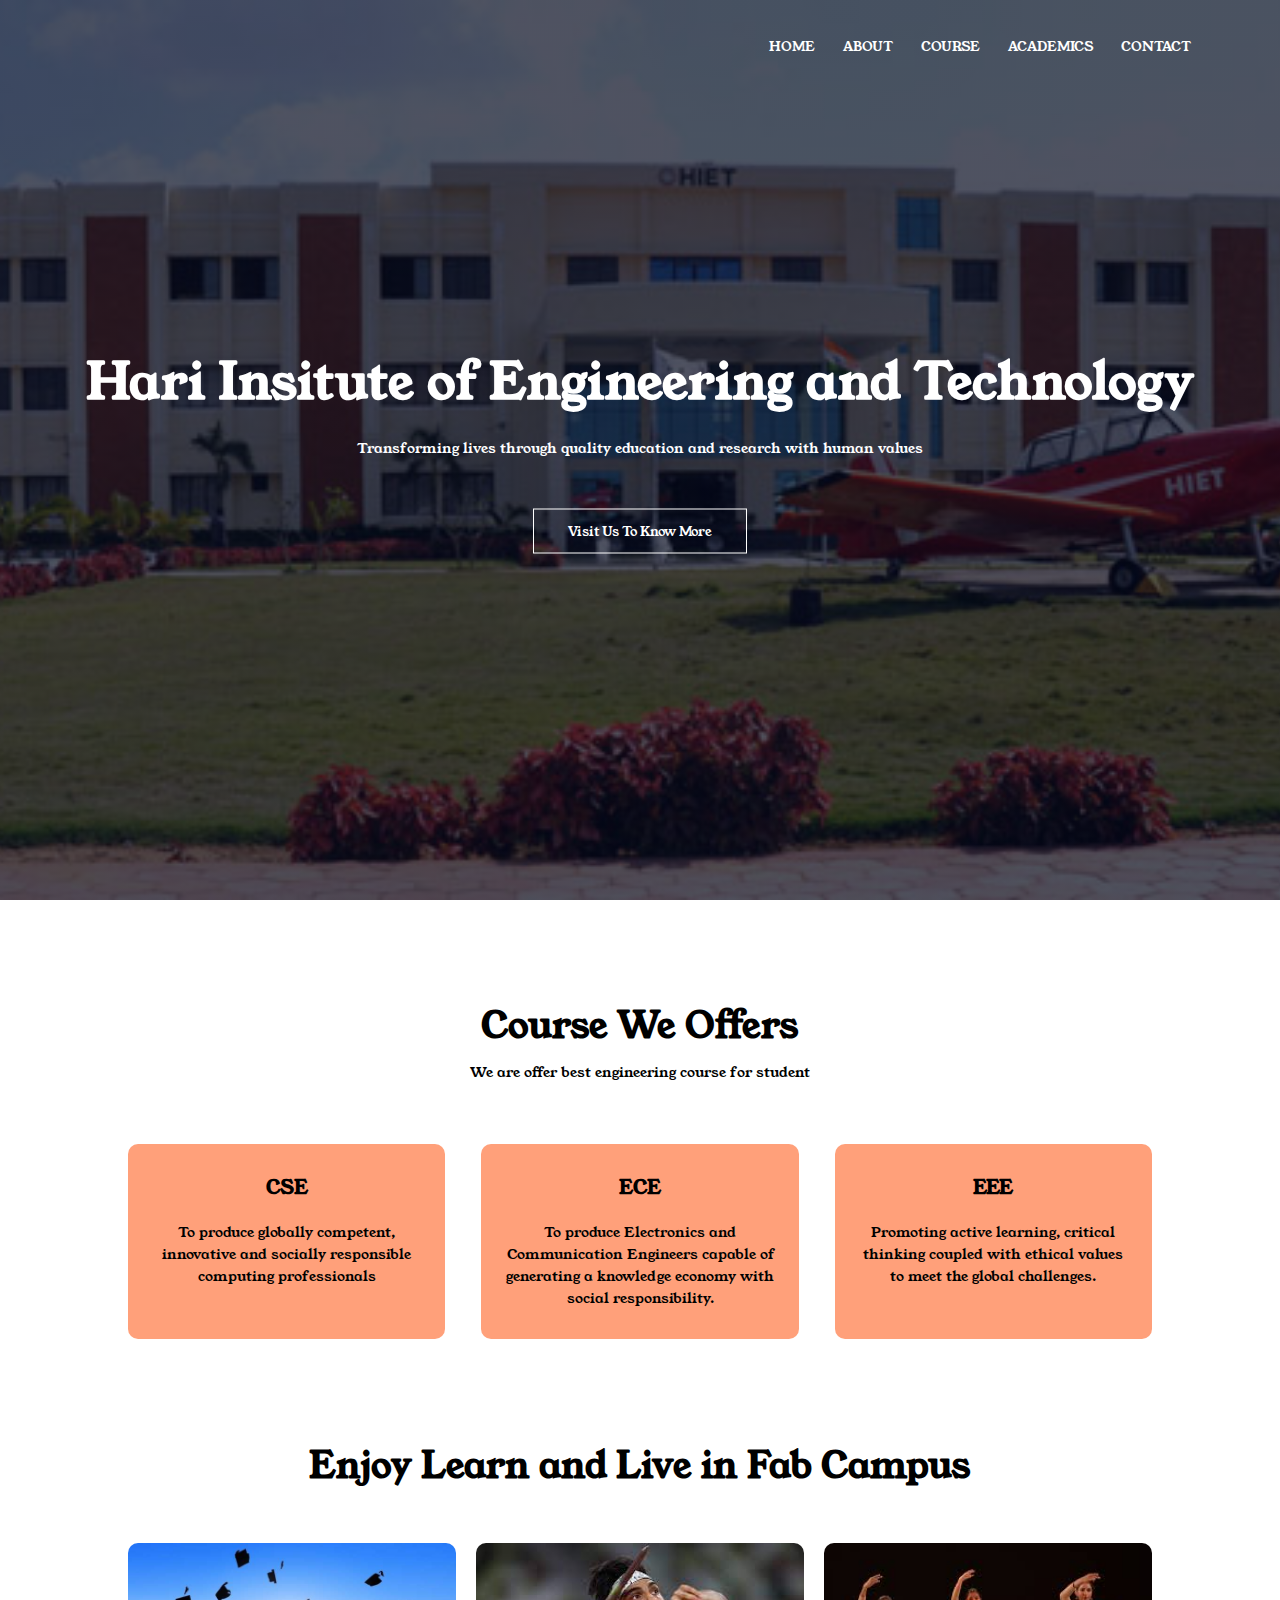
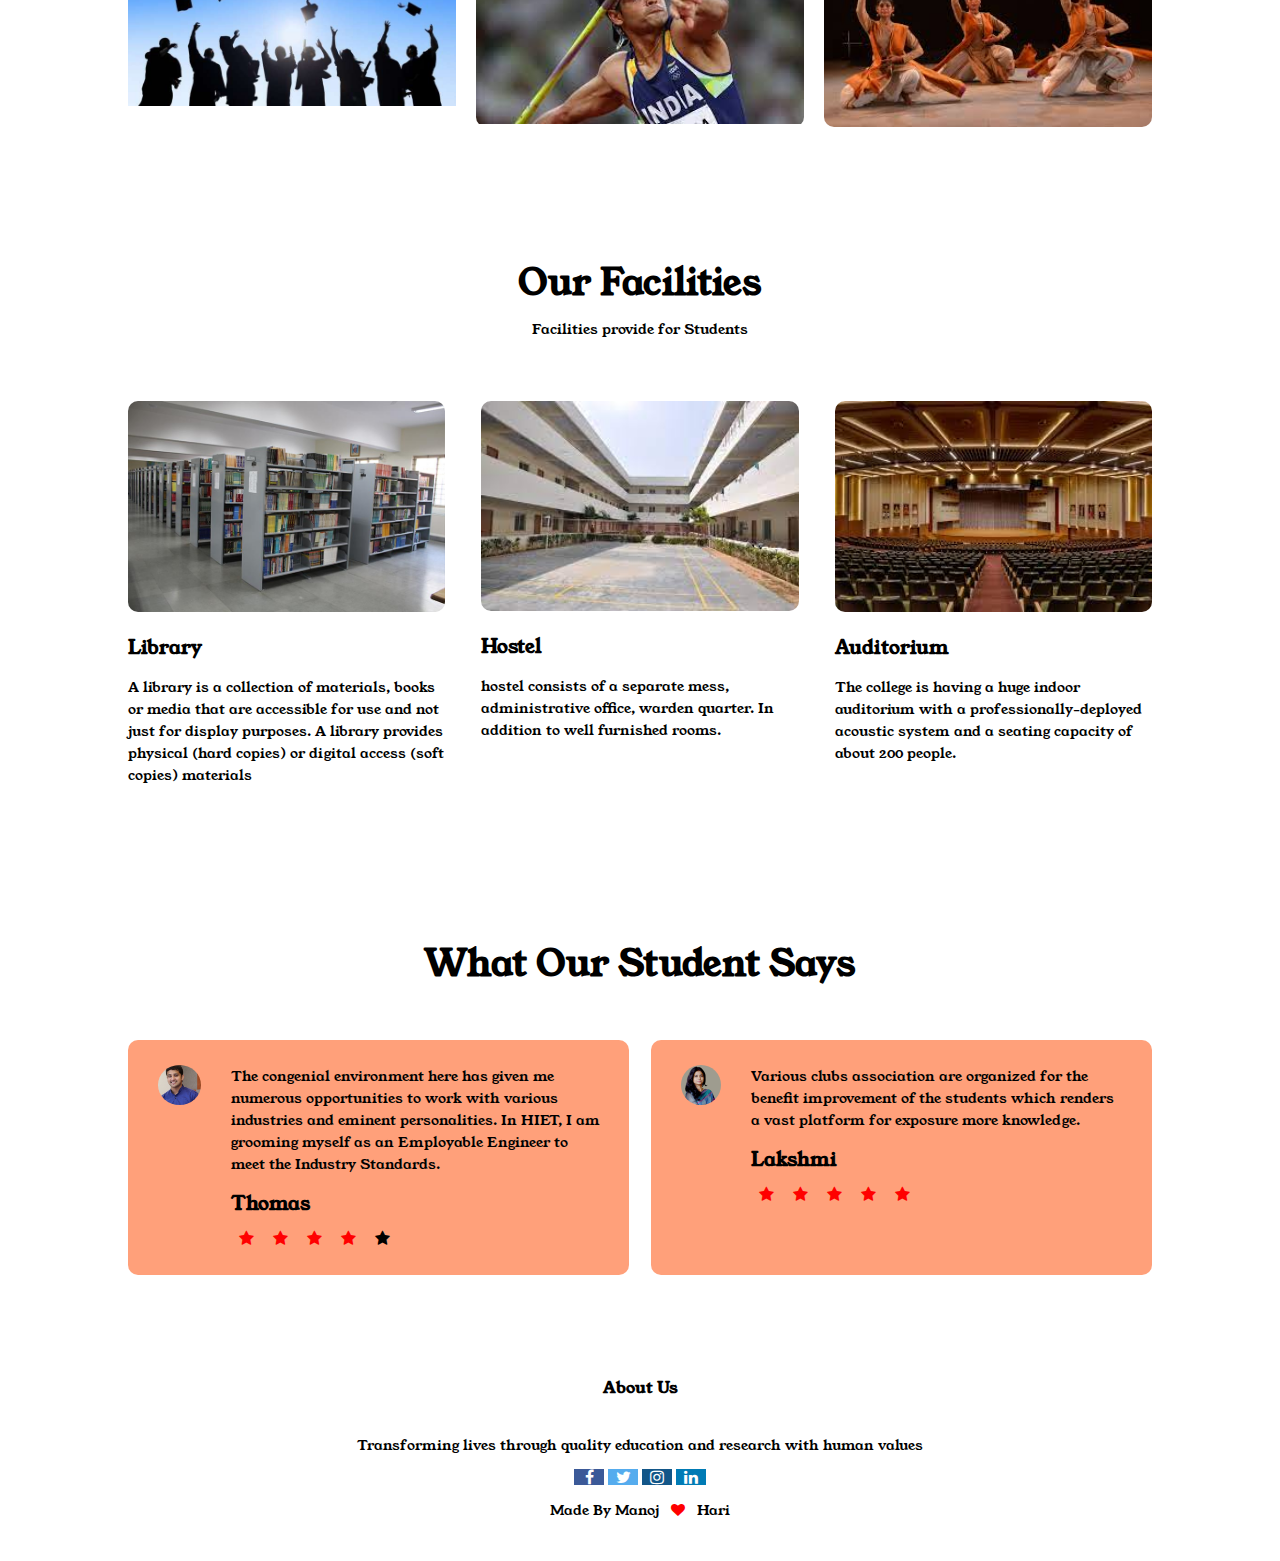
<file: index.html>
<!DOCTYPE html>
<html>
    <head>
        <meta name="viewport" content="with=device-width, initial-scale=1.0">
        <title>Innova Campus</title>
        <link rel="stylesheet" href="style.css">
        <link rel="preconnect" href="https://fonts.googleapis.com">
<link rel="preconnect" href="https://fonts.gstatic.com" crossorigin>
<link href="https://fonts.googleapis.com/css2?family=Montserrat:ital,wght@1,200&family=Young+Serif&display=swap" rel="stylesheet">
<link rel="stylesheet" href="https://cdnjs.cloudflare.com/ajax/libs/font-awesome/4.7.0/css/font-awesome.min.css">
    </head>
    <body>
        <section class="header">
            <nav>
                <a href="front.html"></a>
                <div class="nav-links" id="navLinks">
                    <i class="fa fa-times" onclick="hideMenu()"></i>
                    <ul>
                        <li><a href="front.html">HOME</a></li>
                        <li><a href="about.html">ABOUT</a></li>
                        <li><a href="course.html">COURSE</a></li>
                        <li><a href="blog.html">ACADEMICS</a></li>
                        <li><a href="contact.html">CONTACT</a></li>
                    </ul>
                </div>
                <i class="fa fa-bars" onclick="showMenu()"></i>
            </nav>
 <div class="text-box">
    <h1>Hari Insitute of Engineering and Technology</h1>
    <p>Transforming lives through quality education and research with human values</p>
    <a href="" class="hero-btn">Visit Us To Know More</a>
 </div>       
</section>

<section class="course">
    <h1>Course We Offers</h1>
    <p>We are offer best engineering course for student</p>
    <div class="row">
        <div class="course-col">
            <h3>CSE</h3>
            <p>To produce globally competent, innovative and socially responsible computing professionals</p>
        </div>
        <div class="course-col">
            <h3>ECE</h3>
            <p>To produce Electronics and Communication Engineers capable of generating a knowledge economy with social responsibility.</p>
        </div>
        <div class="course-col">
            <h3>EEE</h3>
            <p>Promoting active learning, critical thinking coupled with ethical values to meet the global challenges.</p>
        </div>
    </div>
</section>

<section class="campus">
    <h1>Enjoy Learn and Live in Fab Campus</h1>

    <div class="row">
        <div class="campus-col">
            <img src="images/education.jpg">
            <div class="layer">
                <h3>Education</h3>
            </div>
        </div>
        <div class="campus-col">
            <img src="images/athletic.jpg">
            <div class="layer">
                <h3>Sports</h3>
            </div>
        </div>
        <div class="campus-col">
            <img src="images/culture3.jpg">
            <div class="layer">
                <h3>Culture</h3>
            </div>
        </div>

    </div>
</section>

<section class="facilities">
    <h1>Our Facilities</h1>
    <p>Facilities provide for Students</p>
    <div class="row">
        <div class="facilities-col">
            <img src="images/library.jpg">
            <h3>Library</h3>
            <p>
                A library is a collection of materials, books or media that are accessible for use and not just for display purposes. A library provides physical (hard copies) or digital access (soft copies) materials</p>
        </div>
        <div class="facilities-col">
            <img src="images/hostel3.jpg">
            <h3>Hostel</h3>
            <p>hostel consists of a separate mess, administrative office, warden quarter. In addition to well furnished rooms.</p>
        </div>
        <div class="facilities-col">
            <img src="images/auditorium.jpg">
            <h3>Auditorium</h3>
            <p>The college is having a huge indoor auditorium with a professionally-deployed acoustic system and a seating capacity of about 200 people.</p>
        </div>
    </div>

</section>


<section class="testimonials">
    <h1>What Our Student Says</h1>
    <div class="row">
        <div class="testimonial-col">
            <img src="images/test1.jpg">
            <div>
                <p>The congenial environment here has given me numerous opportunities to work with various industries and eminent personalities. In HIET, I am grooming myself as an Employable Engineer to meet the Industry Standards.</p>
                <h3>Thomas</h3>
                <span class="fa fa-star checked"></span>
                <span class="fa fa-star checked"></span>
                <span class="fa fa-star checked"></span>
                <span class="fa fa-star checked"></span>
                <span class="fa fa-star"></span>
            </div>
        </div>
        <div class="testimonial-col">
            <img src="images/test2.jpg">
            <div>
                <p>Various clubs association are organized for the benefit improvement of the students which renders a vast platform for exposure more knowledge.</p>
                <h3>Lakshmi</h3>
                <span class="fa fa-star checked"></span>
                <span class="fa fa-star checked"></span>
                <span class="fa fa-star checked"></span>
                <span class="fa fa-star checked"></span>
                <span class="fa fa-star checked"></span>
            </div>
        </div>
    </div>
</section>

<section class="footer">
    <h4>About Us</h4>
    <p>Transforming lives through quality education and research with human values</p>
    <a href="#" class="fa fa-facebook"></a>
    <a href="#" class="fa fa-twitter"></a>
    <a href="#" class="fa fa-instagram"></a>
    <a href="#" class="fa fa-linkedin"></a>
    <p>Made By Manoj <a href="#" class="fa fa-heart"></a> Hari</p>
</section>

<script>
    var navLinks=document.getElementById("navLinks");
    function showMenu(){
        navLinks.style.right="0";
    }
    function hideMenu(){
        navLinks.style.right="-200px";
    }
</script>
    </body>
</html>
</file>
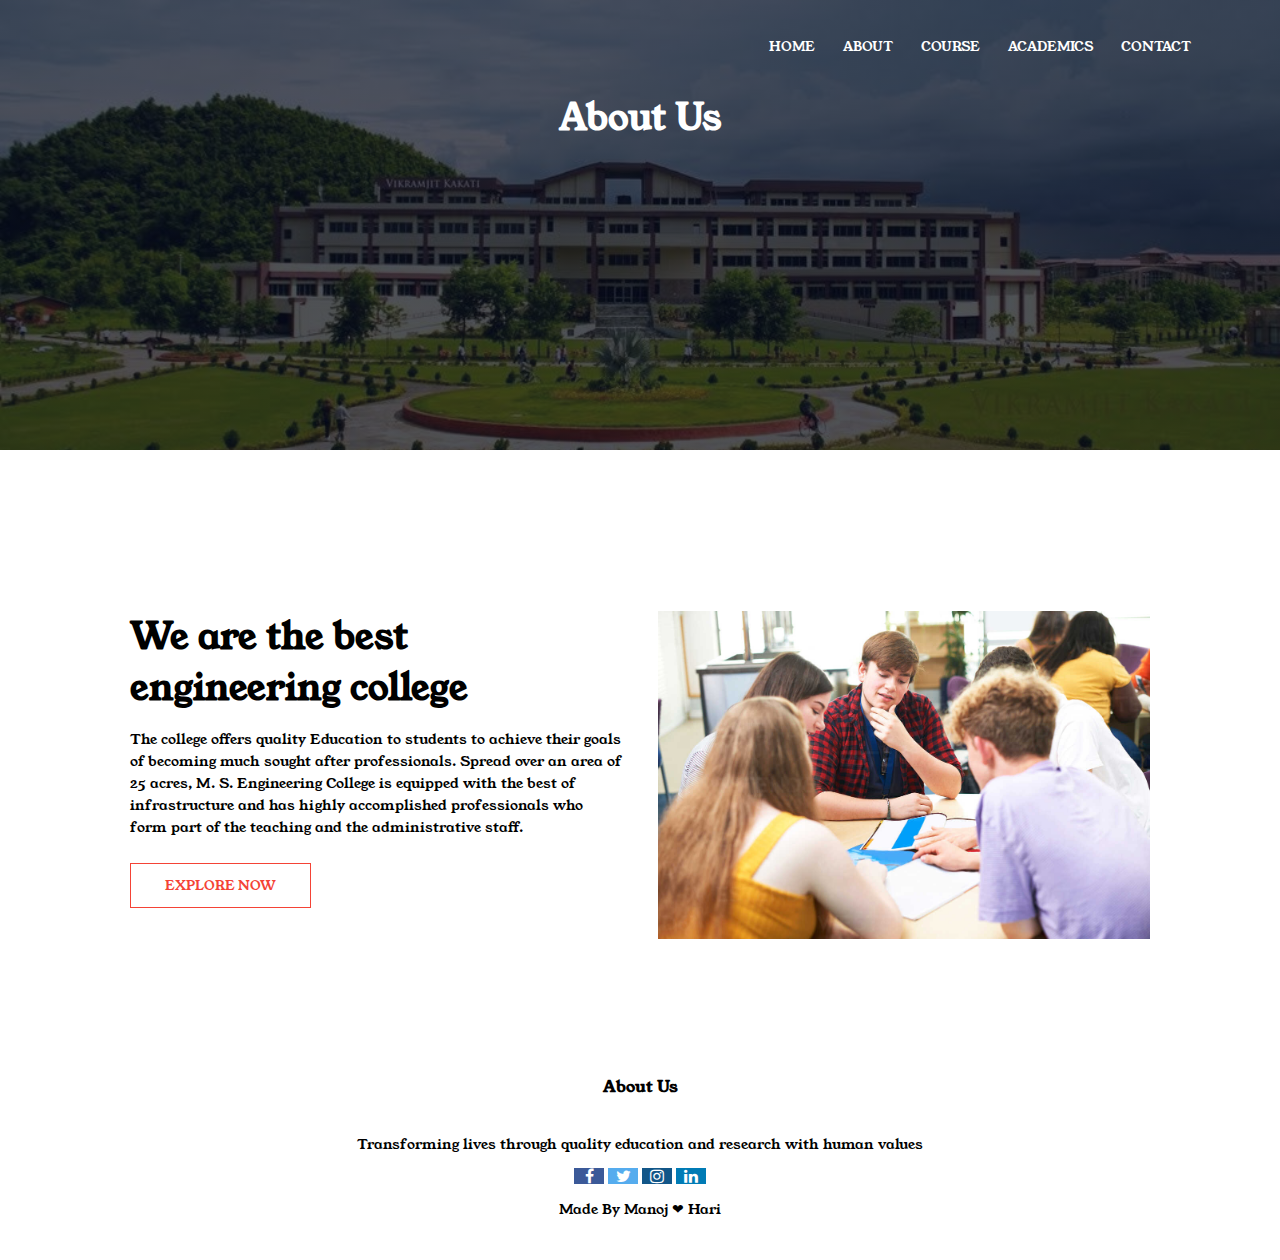
<file: about.html>
<!DOCTYPE html>
<html>
    <head>
        <meta name="viewport" content="with=device-width, initial-scale=1.0">
        <title>Innova Campus</title>
        <link rel="stylesheet" href="style.css">
        <link rel="preconnect" href="https://fonts.googleapis.com">
<link rel="preconnect" href="https://fonts.gstatic.com" crossorigin>
<link href="https://fonts.googleapis.com/css2?family=Montserrat:ital,wght@1,200&family=Young+Serif&display=swap" rel="stylesheet">
<link rel="stylesheet" href="https://cdnjs.cloudflare.com/ajax/libs/font-awesome/4.7.0/css/font-awesome.min.css">
</head>
<body>
        <section class="sub-header">
            <nav>
                <a href="front.html"></a>
                <div class="nav-links">
                    <ul>
                        <li><a href="front.html">HOME</a></li>
                        <li><a href="about.html">ABOUT</a></li>
                        <li><a href="course.html">COURSE</a></li>
                        <li><a href="blog.html">ACADEMICS</a></li>
                        <li><a href="contact.html">CONTACT</a></li>
                    </ul>
                </div>
            </nav>
            <h1>About Us</h1>      
</section>

<section class="about-us">
    <div class="row">
        <div class="about-col">
            <h1>We are the best engineering college</h1>
            <p> The college offers quality Education to students to achieve their goals of becoming much sought after professionals. Spread over an area of 25 acres, M. S. Engineering College is equipped with the best of infrastructure and has highly accomplished professionals who form part of the teaching and the administrative staff.</p>
            <a href="" class="hero-btn red-btn">EXPLORE NOW</a>
        </div>
        <div class="about-col">
            <img src="images/discuss.jpg">
        </div>
    </div>
</section>

<section class="footer">
    <h4>About Us</h4>
    <p>Transforming lives through quality education and research with human values</p>
    <a href="#" class="fa fa-facebook"></a>
    <a href="#" class="fa fa-twitter"></a>
    <a href="#" class="fa fa-instagram"></a>
    <a href="#" class="fa fa-linkedin"></a>
    <p>Made By Manoj &#x2764; Hari</p>
</section>
    </body>
</html>
</file>
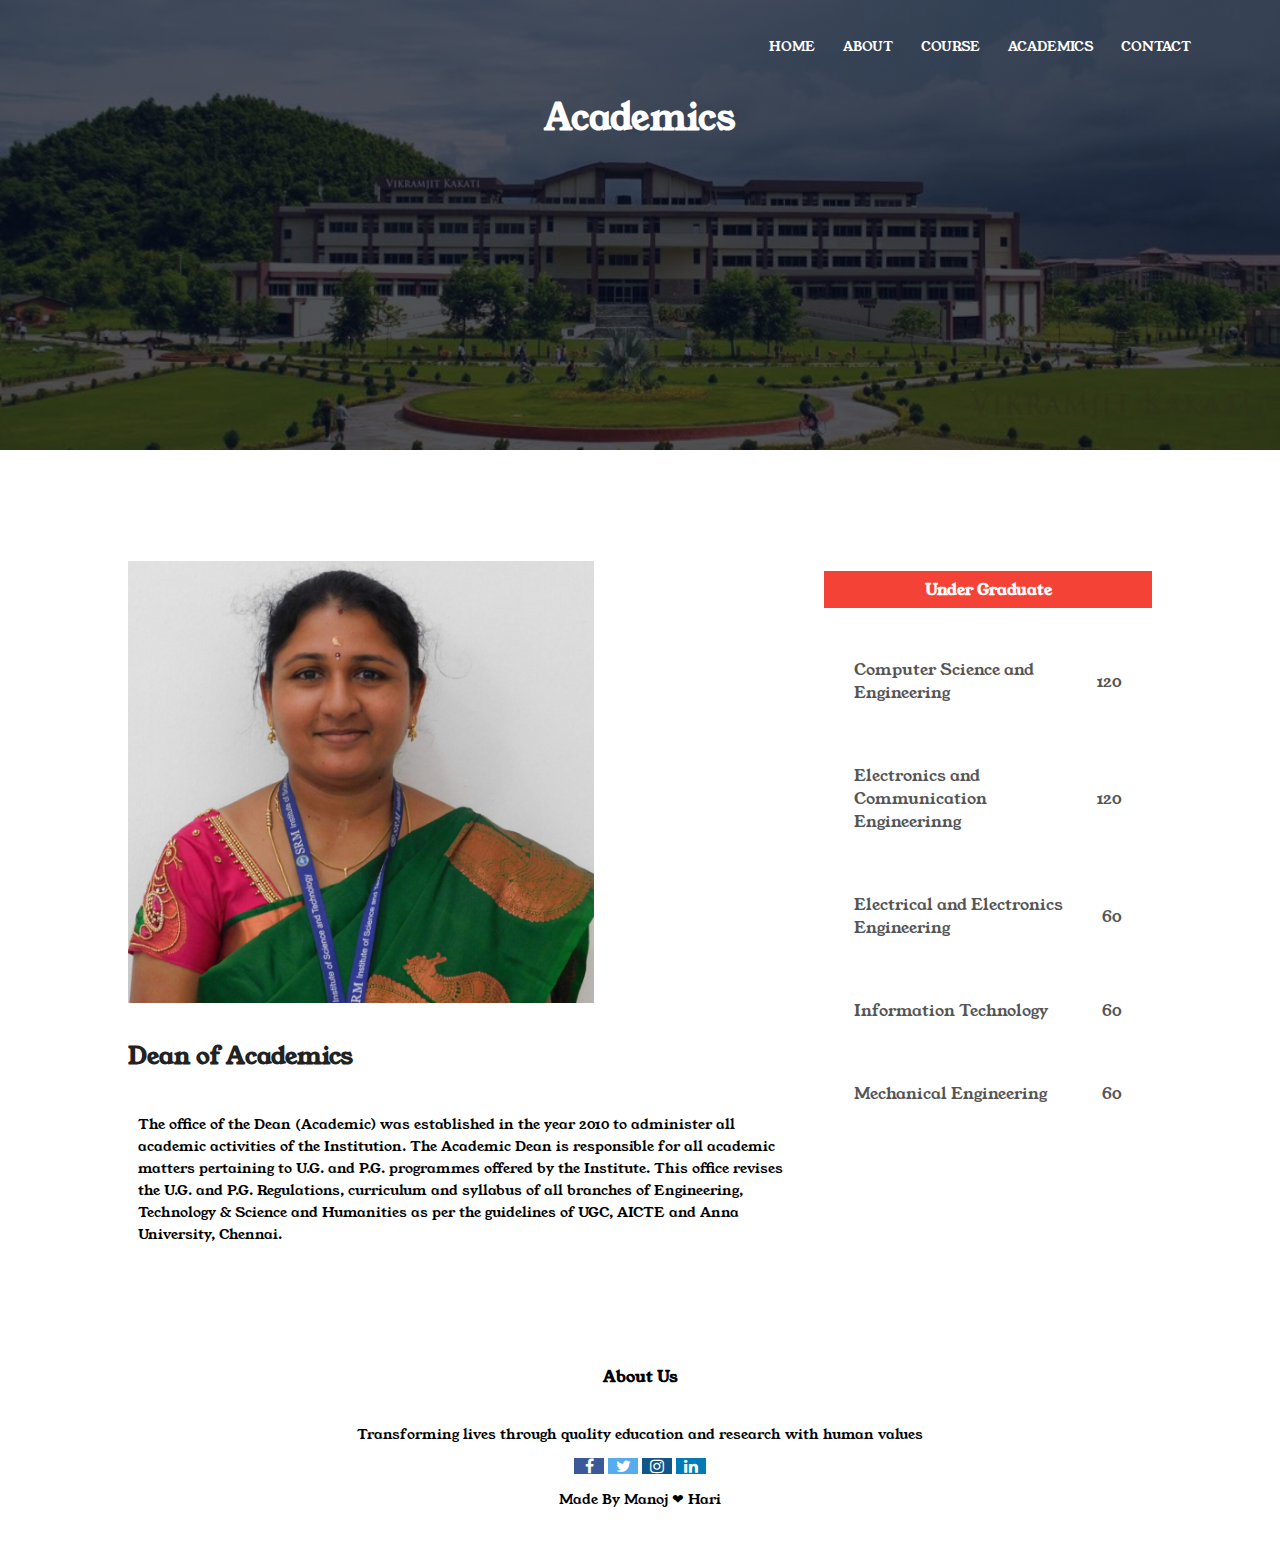
<file: blog.html>
<!DOCTYPE html>
<html>
    <head>
        <meta name="viewport" content="with=device-width, initial-scale=1.0">
        <title>Innova Campus</title>
        <link rel="stylesheet" href="style.css">
        <link rel="preconnect" href="https://fonts.googleapis.com">
<link rel="preconnect" href="https://fonts.gstatic.com" crossorigin>
<link href="https://fonts.googleapis.com/css2?family=Montserrat:ital,wght@1,200&family=Young+Serif&display=swap" rel="stylesheet">
<link rel="stylesheet" href="https://cdnjs.cloudflare.com/ajax/libs/font-awesome/4.7.0/css/font-awesome.min.css">
</head>
<body>
        <section class="sub-header">
            <nav>
                <a href="front.html"></a>
                <div class="nav-links">
                    <ul>
                        <li><a href="front.html">HOME</a></li>
                        <li><a href="about.html">ABOUT</a></li>
                        <li><a href="course.html">COURSE</a></li>
                        <li><a href="blog.html">ACADEMICS</a></li>
                        <li><a href="contact.html">CONTACT</a></li>
                    </ul>
                </div>
            </nav>
            <h1>Academics</h1>      
</section>

<section class="blog-content">
    <div class="row">
    <div class="blog-left">
        <img src="images/dean.jpg">
        <h2>Dean of Academics</h2>
        <p>The office of the Dean (Academic) was established in the year 2010 to administer all academic activities of the Institution. The Academic Dean is responsible for all academic matters pertaining to U.G. and P.G. programmes offered by the Institute. This office revises the U.G. and P.G. Regulations, curriculum and syllabus of all branches of Engineering, Technology & Science and Humanities as per the guidelines of UGC, AICTE and Anna University, Chennai.</p>
    </div>
    <div class="blog-right">
    <h3>Under Graduate</h3>
    <div>
        <span>Computer Science and Engineering</span>
        <span>120</span>
    </div>
    <div>
        <span>Electronics and Communication Engineerinng</span>
        <span>120</span>
    </div>
    <div>
        <span>Electrical and Electronics Engineering</span>
        <span>60</span>
    </div>
    <div>
        <span>Information Technology</span>
        <span>60</span>
    </div>
    <div>
        <span>Mechanical Engineering</span>
        <span>60</span>
    </div>
    </div>
    </div>
</section>

<section class="footer">
    <h4>About Us</h4>
    <p>Transforming lives through quality education and research with human values</p>
    <a href="#" class="fa fa-facebook"></a>
    <a href="#" class="fa fa-twitter"></a>
    <a href="#" class="fa fa-instagram"></a>
    <a href="#" class="fa fa-linkedin"></a>
    <p>Made By Manoj &#x2764; Hari</p>
</section>
    </body>
</html>
</file>
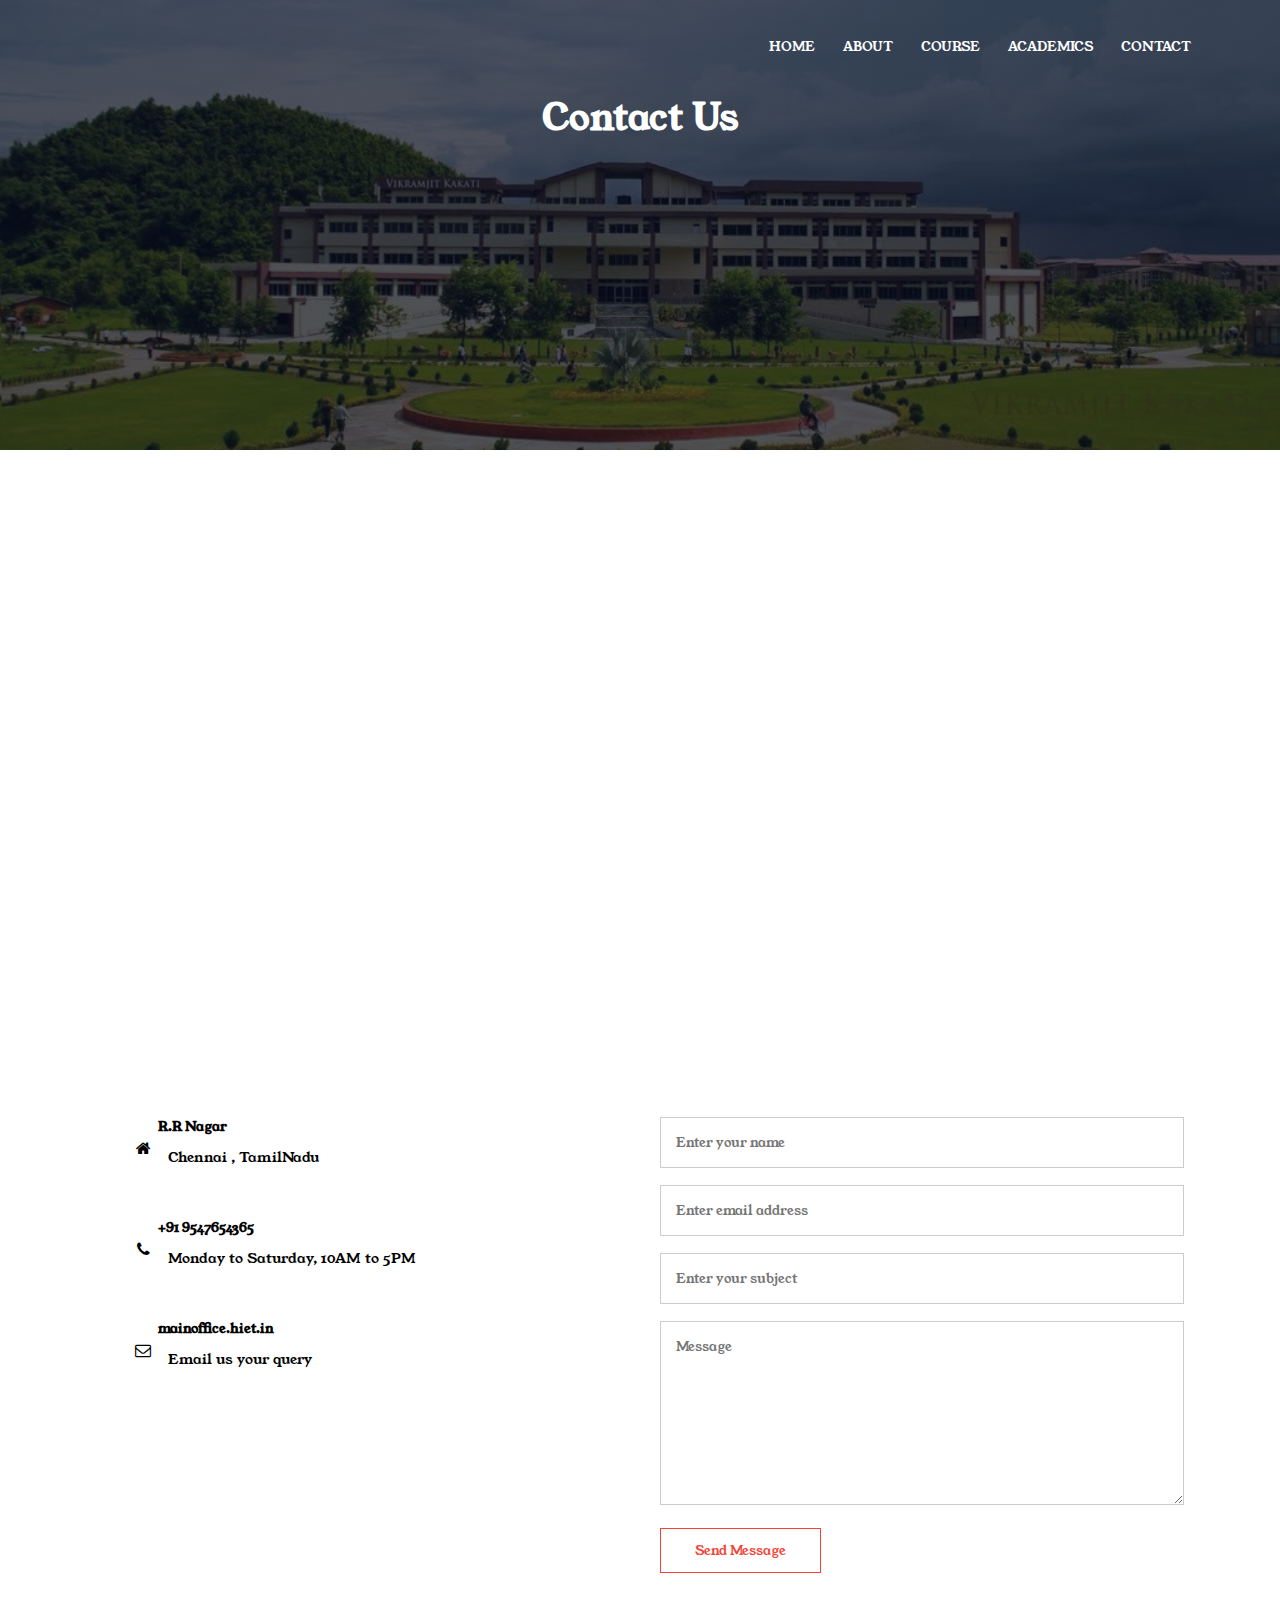
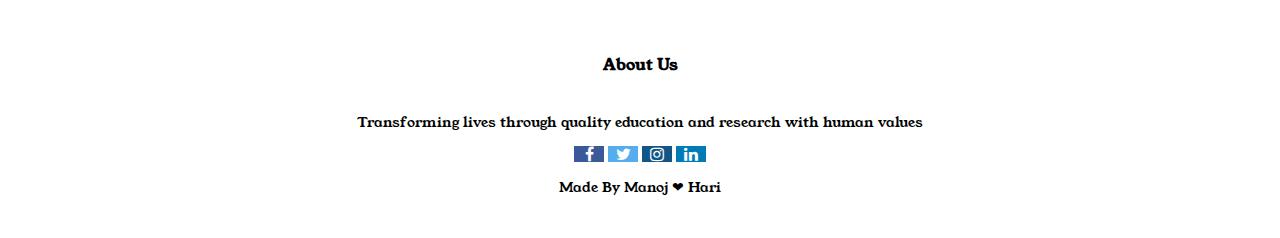
<file: contact.html>
<!DOCTYPE html>
<html>
    <head>
        <meta name="viewport" content="with=device-width, initial-scale=1.0">
        <title>Innova Campus</title>
        <link rel="stylesheet" href="style.css">
        <link rel="preconnect" href="https://fonts.googleapis.com">
<link rel="preconnect" href="https://fonts.gstatic.com" crossorigin>
<link href="https://fonts.googleapis.com/css2?family=Montserrat:ital,wght@1,200&family=Young+Serif&display=swap" rel="stylesheet">
<link rel="stylesheet" href="https://cdnjs.cloudflare.com/ajax/libs/font-awesome/4.7.0/css/font-awesome.min.css">
</head>
<body>
        <section class="sub-header">
            <nav>
                <a href="front.html"></a>
                <div class="nav-links">
                    <ul>
                        <li><a href="front.html">HOME</a></li>
                        <li><a href="about.html">ABOUT</a></li>
                        <li><a href="course.html">COURSE</a></li>
                        <li><a href="blog.html">ACADEMICS</a></li>
                        <li><a href="contact.html">CONTACT</a></li>
                    </ul>
                </div>
            </nav>
            <h1>Contact Us</h1>      
</section>

<section class="location">
    <iframe src="https://www.google.com/maps/embed?pb=!1m18!1m12!1m3!1d124469.9848497577!2d79.84719894335937!3d12.863479899999998!2m3!1f0!2f0!3f0!3m2!1i1024!2i768!4f13.1!3m3!1m2!1s0x3a52f143c37eba65%3A0x481b2207f28ec56e!2sHindustan%20Institute%20of%20Engineering%20Technology!5e0!3m2!1sen!2sin!4v1696260226068!5m2!1sen!2sin" width="600" height="450" style="border:0;" allowfullscreen="" loading="lazy" referrerpolicy="no-referrer-when-downgrade"></iframe>

</section>

<section class="contact-us">
    <div class="row">
        <div class="contact-col">
        <div>
            <i class="fa fa-home"></i>
            <span>
                <h5>R.R Nagar</h5>
                <p>Chennai , TamilNadu</p>
            </span>
        </div>
        <div>
            <i class="fa fa-phone"></i>
            <span>
                <h5>+91 9547654365</h5>
                <p>Monday to Saturday, 10AM to 5PM</p>
            </span>
        </div>
        <div>
            <i class="fa fa-envelope-o"></i>
            <span>
                <h5>mainoffice.hiet.in</h5>
                <p>Email us your query</p>
            </span>
        </div>
        </div>
        <div class="contact-col">
            <form action="">
                <input type="text" placeholder="Enter your name" required>
                <input type="email" placeholder="Enter email address" required>
                <input type="text" placeholder="Enter your subject" required>
                <textarea rows="8" placeholder="Message" required></textarea>
                <button type="submit" class="hero-btn red-btn">Send Message</button>
            </form>
        </div>
    </div>
</section>
<section class="footer">
    <h4>About Us</h4>
    <p>Transforming lives through quality education and research with human values</p>
    <a href="#" class="fa fa-facebook"></a>
    <a href="#" class="fa fa-twitter"></a>
    <a href="#" class="fa fa-instagram"></a>
    <a href="#" class="fa fa-linkedin"></a>
    <p>Made By Manoj &#x2764; Hari</p>
</section>
    </body>
</html>
</file>
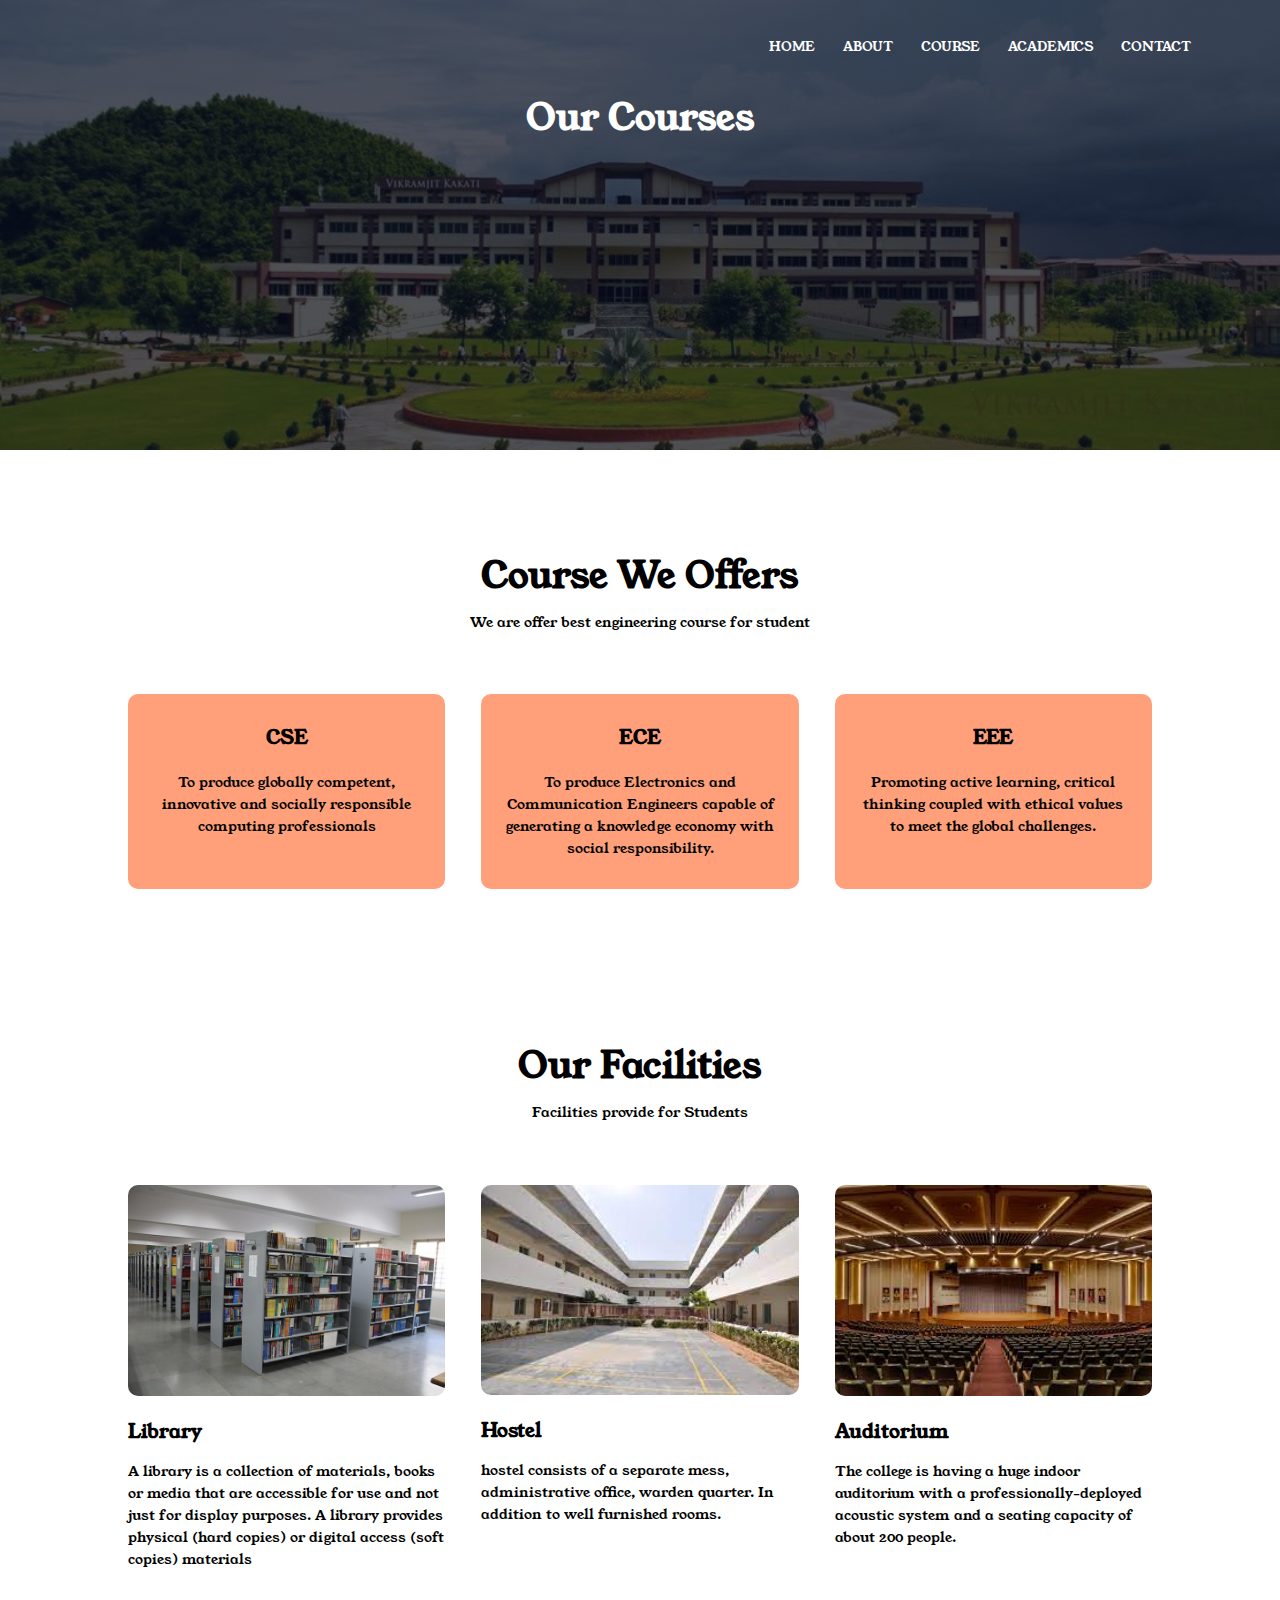
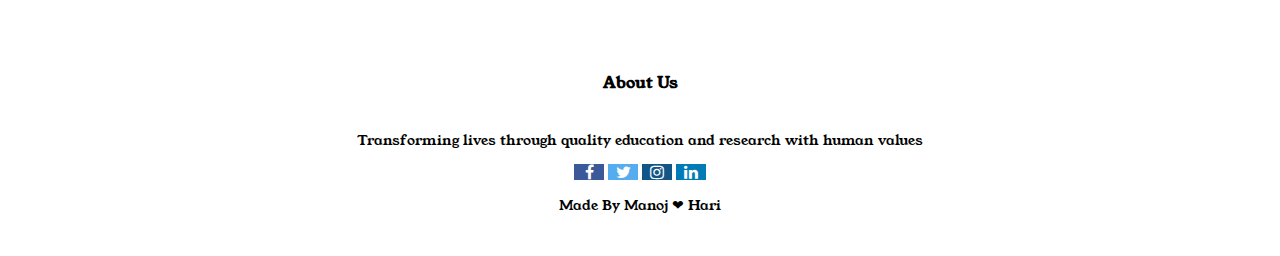
<file: course.html>
<!DOCTYPE html>
<html>
    <head>
        <meta name="viewport" content="with=device-width, initial-scale=1.0">
        <title>Innova Campus</title>
        <link rel="stylesheet" href="style.css">
        <link rel="preconnect" href="https://fonts.googleapis.com">
<link rel="preconnect" href="https://fonts.gstatic.com" crossorigin>
<link href="https://fonts.googleapis.com/css2?family=Montserrat:ital,wght@1,200&family=Young+Serif&display=swap" rel="stylesheet">
<link rel="stylesheet" href="https://cdnjs.cloudflare.com/ajax/libs/font-awesome/4.7.0/css/font-awesome.min.css">
</head>
<body>
        <section class="sub-header">
            <nav>
                <a href="front.html"></a>
                <div class="nav-links">
                    <ul>
                        <li><a href="front.html">HOME</a></li>
                        <li><a href="about.html">ABOUT</a></li>
                        <li><a href="course.html">COURSE</a></li>
                        <li><a href="blog.html">ACADEMICS</a></li>
                        <li><a href="contact.html">CONTACT</a></li>
                    </ul>
                </div>
            </nav>
            <h1>Our Courses</h1>      
</section>

<section class="course">
    <h1>Course We Offers</h1>
    <p>We are offer best engineering course for student</p>
    <div class="row">
        <div class="course-col">
            <h3>CSE</h3>
            <p>To produce globally competent, innovative and socially responsible computing professionals</p>
        </div>
        <div class="course-col">
            <h3>ECE</h3>
            <p>To produce Electronics and Communication Engineers capable of generating a knowledge economy with social responsibility.</p>
        </div>
        <div class="course-col">
            <h3>EEE</h3>
            <p>Promoting active learning, critical thinking coupled with ethical values to meet the global challenges.</p>
        </div>
    </div>
</section>

<section class="facilities">
    <h1>Our Facilities</h1>
    <p>Facilities provide for Students</p>
    <div class="row">
        <div class="facilities-col">
            <img src="images/library.jpg">
            <h3>Library</h3>
            <p>
                A library is a collection of materials, books or media that are accessible for use and not just for display purposes. A library provides physical (hard copies) or digital access (soft copies) materials</p>
        </div>
        <div class="facilities-col">
            <img src="images/hostel3.jpg">
            <h3>Hostel</h3>
            <p>hostel consists of a separate mess, administrative office, warden quarter. In addition to well furnished rooms.</p>
        </div>
        <div class="facilities-col">
            <img src="images/auditorium.jpg">
            <h3>Auditorium</h3>
            <p>The college is having a huge indoor auditorium with a professionally-deployed acoustic system and a seating capacity of about 200 people.</p>
        </div>
    </div>

</section>


<section class="footer">
    <h4>About Us</h4>
    <p>Transforming lives through quality education and research with human values</p>
    <a href="#" class="fa fa-facebook"></a>
    <a href="#" class="fa fa-twitter"></a>
    <a href="#" class="fa fa-instagram"></a>
    <a href="#" class="fa fa-linkedin"></a>
    <p>Made By Manoj &#x2764; Hari</p>
</section>
    </body>
</html>
</file>
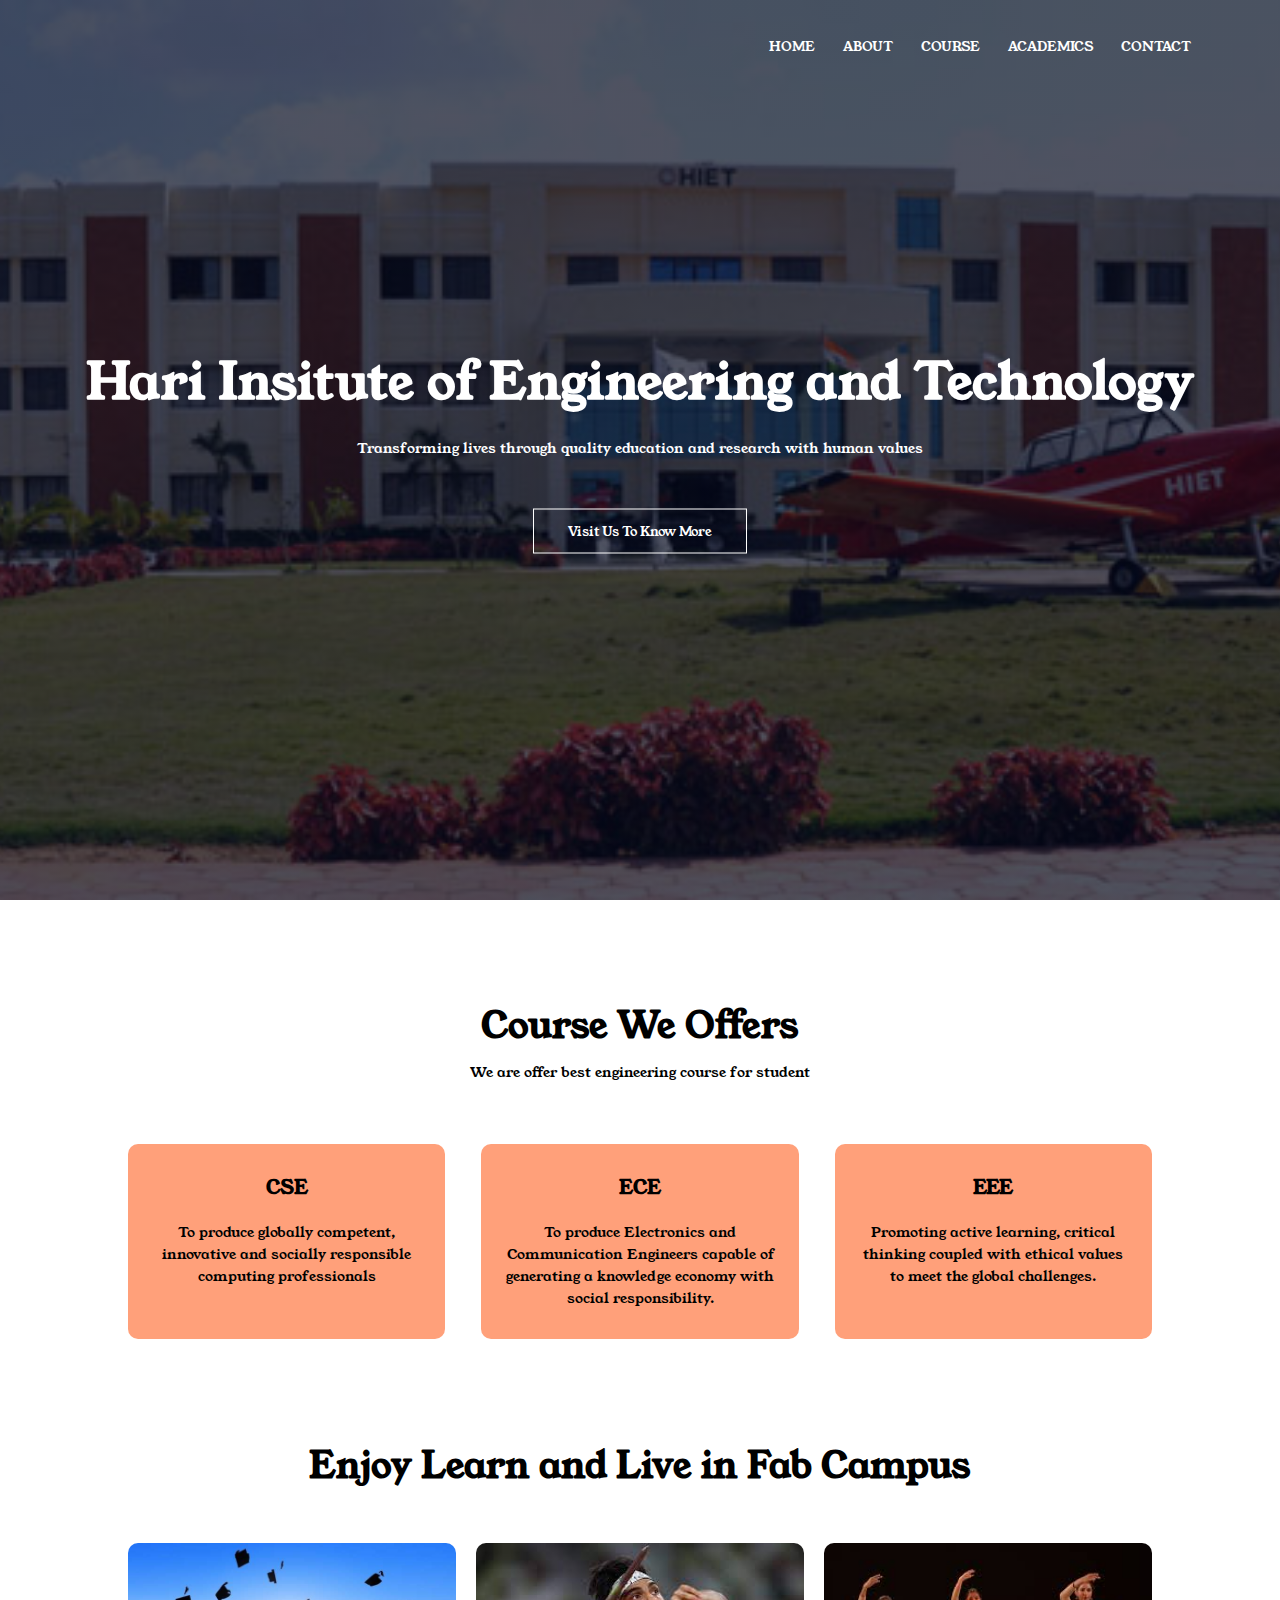
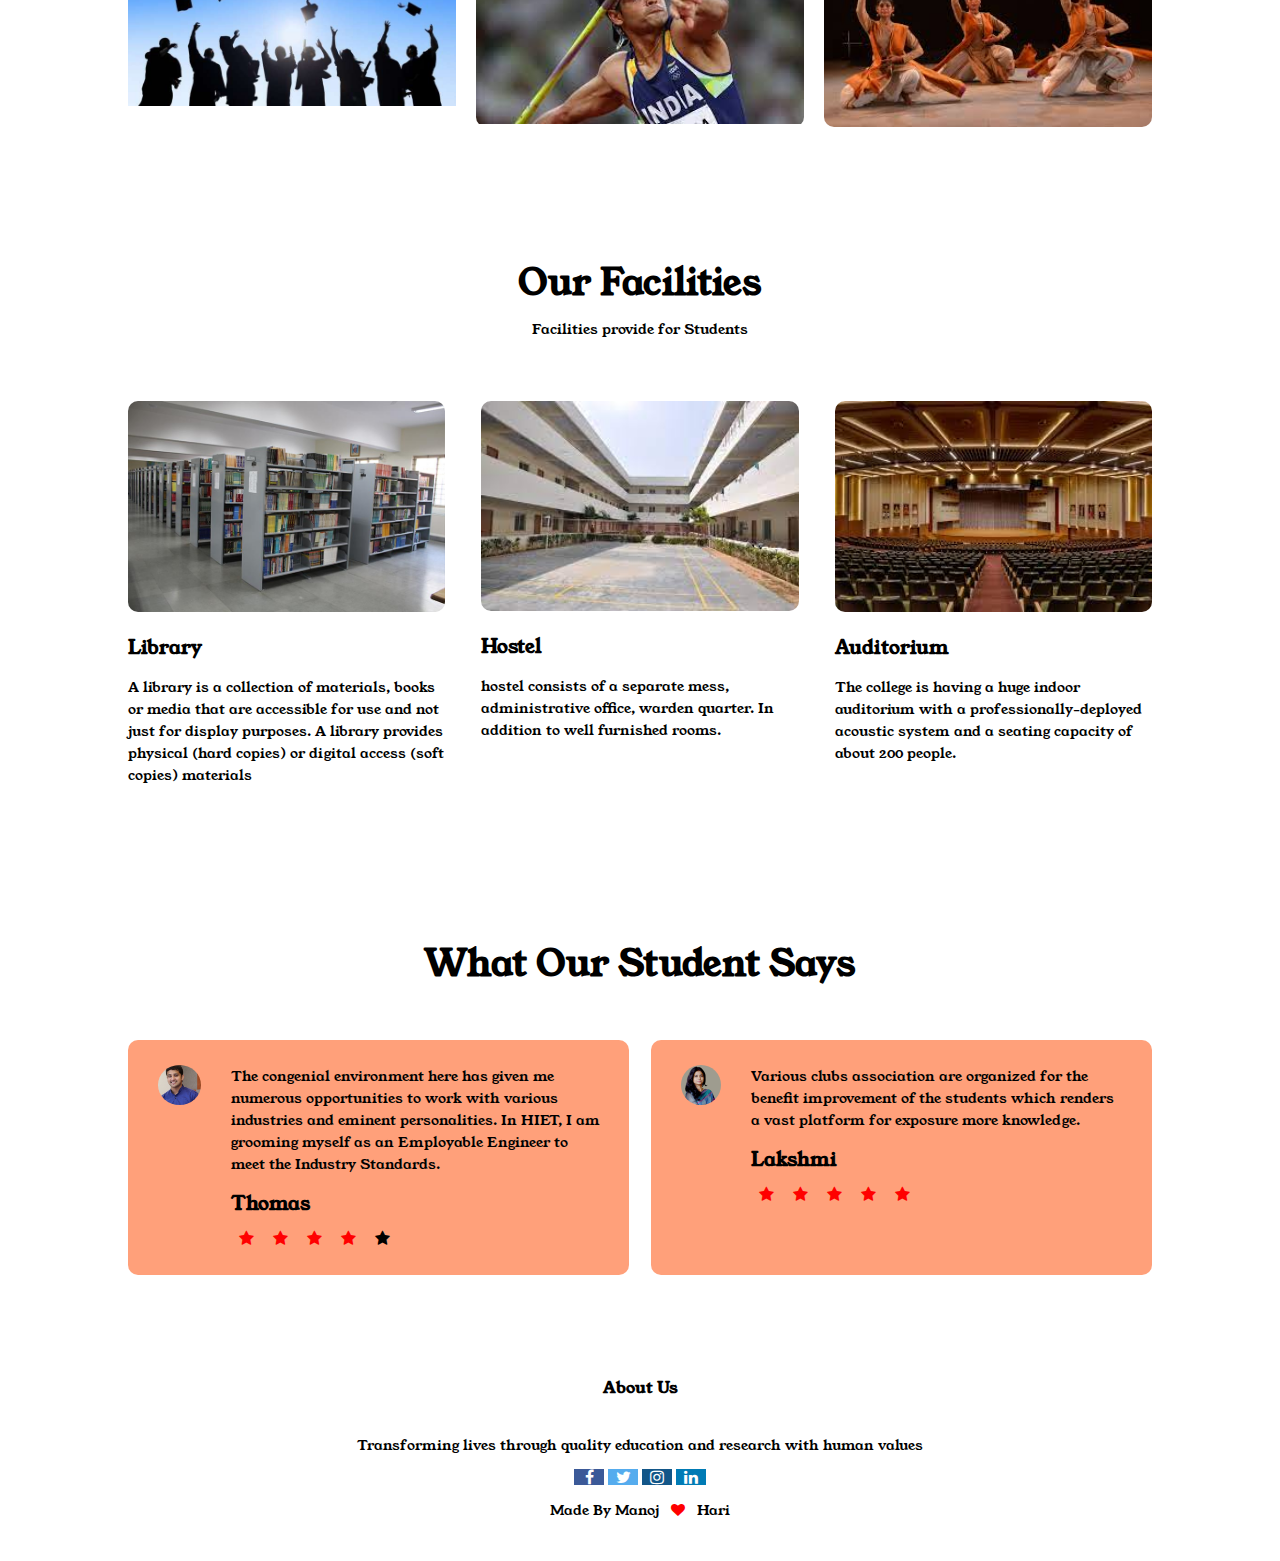
<file: front.html>
<!DOCTYPE html>
<html>
    <head>
        <meta name="viewport" content="with=device-width, initial-scale=1.0">
        <title>Innova Campus</title>
        <link rel="stylesheet" href="style.css">
        <link rel="preconnect" href="https://fonts.googleapis.com">
<link rel="preconnect" href="https://fonts.gstatic.com" crossorigin>
<link href="https://fonts.googleapis.com/css2?family=Montserrat:ital,wght@1,200&family=Young+Serif&display=swap" rel="stylesheet">
<link rel="stylesheet" href="https://cdnjs.cloudflare.com/ajax/libs/font-awesome/4.7.0/css/font-awesome.min.css">
    </head>
    <body>
        <section class="header">
            <nav>
                <a href="front.html"></a>
                <div class="nav-links" id="navLinks">
                    <i class="fa fa-times" onclick="hideMenu()"></i>
                    <ul>
                        <li><a href="front.html">HOME</a></li>
                        <li><a href="about.html">ABOUT</a></li>
                        <li><a href="course.html">COURSE</a></li>
                        <li><a href="blog.html">ACADEMICS</a></li>
                        <li><a href="contact.html">CONTACT</a></li>
                    </ul>
                </div>
                <i class="fa fa-bars" onclick="showMenu()"></i>
            </nav>
 <div class="text-box">
    <h1>Hari Insitute of Engineering and Technology</h1>
    <p>Transforming lives through quality education and research with human values</p>
    <a href="" class="hero-btn">Visit Us To Know More</a>
 </div>       
</section>

<section class="course">
    <h1>Course We Offers</h1>
    <p>We are offer best engineering course for student</p>
    <div class="row">
        <div class="course-col">
            <h3>CSE</h3>
            <p>To produce globally competent, innovative and socially responsible computing professionals</p>
        </div>
        <div class="course-col">
            <h3>ECE</h3>
            <p>To produce Electronics and Communication Engineers capable of generating a knowledge economy with social responsibility.</p>
        </div>
        <div class="course-col">
            <h3>EEE</h3>
            <p>Promoting active learning, critical thinking coupled with ethical values to meet the global challenges.</p>
        </div>
    </div>
</section>

<section class="campus">
    <h1>Enjoy Learn and Live in Fab Campus</h1>

    <div class="row">
        <div class="campus-col">
            <img src="images/education.jpg">
            <div class="layer">
                <h3>Education</h3>
            </div>
        </div>
        <div class="campus-col">
            <img src="images/athletic.jpg">
            <div class="layer">
                <h3>Sports</h3>
            </div>
        </div>
        <div class="campus-col">
            <img src="images/culture3.jpg">
            <div class="layer">
                <h3>Culture</h3>
            </div>
        </div>

    </div>
</section>

<section class="facilities">
    <h1>Our Facilities</h1>
    <p>Facilities provide for Students</p>
    <div class="row">
        <div class="facilities-col">
            <img src="images/library.jpg">
            <h3>Library</h3>
            <p>
                A library is a collection of materials, books or media that are accessible for use and not just for display purposes. A library provides physical (hard copies) or digital access (soft copies) materials</p>
        </div>
        <div class="facilities-col">
            <img src="images/hostel3.jpg">
            <h3>Hostel</h3>
            <p>hostel consists of a separate mess, administrative office, warden quarter. In addition to well furnished rooms.</p>
        </div>
        <div class="facilities-col">
            <img src="images/auditorium.jpg">
            <h3>Auditorium</h3>
            <p>The college is having a huge indoor auditorium with a professionally-deployed acoustic system and a seating capacity of about 200 people.</p>
        </div>
    </div>

</section>


<section class="testimonials">
    <h1>What Our Student Says</h1>
    <div class="row">
        <div class="testimonial-col">
            <img src="images/test1.jpg">
            <div>
                <p>The congenial environment here has given me numerous opportunities to work with various industries and eminent personalities. In HIET, I am grooming myself as an Employable Engineer to meet the Industry Standards.</p>
                <h3>Thomas</h3>
                <span class="fa fa-star checked"></span>
                <span class="fa fa-star checked"></span>
                <span class="fa fa-star checked"></span>
                <span class="fa fa-star checked"></span>
                <span class="fa fa-star"></span>
            </div>
        </div>
        <div class="testimonial-col">
            <img src="images/test2.jpg">
            <div>
                <p>Various clubs association are organized for the benefit improvement of the students which renders a vast platform for exposure more knowledge.</p>
                <h3>Lakshmi</h3>
                <span class="fa fa-star checked"></span>
                <span class="fa fa-star checked"></span>
                <span class="fa fa-star checked"></span>
                <span class="fa fa-star checked"></span>
                <span class="fa fa-star checked"></span>
            </div>
        </div>
    </div>
</section>

<section class="footer">
    <h4>About Us</h4>
    <p>Transforming lives through quality education and research with human values</p>
    <a href="#" class="fa fa-facebook"></a>
    <a href="#" class="fa fa-twitter"></a>
    <a href="#" class="fa fa-instagram"></a>
    <a href="#" class="fa fa-linkedin"></a>
    <p>Made By Manoj <a href="#" class="fa fa-heart"></a> Hari</p>
</section>

<script>
    var navLinks=document.getElementById("navLinks");
    function showMenu(){
        navLinks.style.right="0";
    }
    function hideMenu(){
        navLinks.style.right="-200px";
    }
</script>
    </body>
</html>
</file>
<file: style.css>
*{
    margin: 0;
    padding: 0;
    font-family: 'Montserrat', sans-serif;
font-family: 'Young Serif', serif;
}
.header{
    min-height: 100vh;
    width: 100%;
    background-image: linear-gradient(rgba(4,9,30,0.7),rgba(4,9,30,0.7)),url(images/CollegeName.jpg);
    background-position: center;
    background-size: cover;
    position: relative;
}
nav{
    display: flex;
    padding: 2% 6%;
    justify-content: space-between;
    align-items: center;
}
nav img{
    width: 150px;
}
.nav-links{
    flex: 1;
    text-align: right;
}
.nav-links ul li{
    list-style: none;
    display: inline-block;
    padding: 8px 12px;
    position: relative;
}
.nav-links ul li a{
    color:  #fff;
    text-decoration: none;
    font-size: 13px;

}
.nav-links ul li::after{
    content: '';
    width: 0%;
    height: 2px;
    background: #f44336;
    display: block;
    margin: auto;
    transition: 0.5s;
}
.nav-links ul li:hover::after{
    width: 100%;
}
.text-box{
    width: 100%;
    color: #fff;
    position: absolute;
    top: 50%;
    left: 50%;
    transform: translate(-50%,-50%);
    text-align: center;
}
.text-box h1{
    font-size: 50px;
}
.text-box p{
    margin: 10px 0 40px;
    font-size: 14px;
    color: #fff;
}
.hero-btn{
    display: inline-block;
    text-decoration: none;
    color: #fff;
    border: 1px solid #fff;
    padding: 12px 34px;
    font-size: 13px;
    background: transparent;
    position: relative;
    cursor: pointer;
}
.hero-btn:hover{
    border: 1px solid  #f44336;
    background: #f44336;
    transition: 1s;
}

nav .fa{
    display: none;
}

.course{
    width: 80%;
    margin: auto;
    text-align: center;
    padding-top: 100px;
}
h1{
    font-size: 36px;
    font-weight: 600;
}
p{
    font-size: 14px;
    font-weight: 300;
    line-height: 22px;
    padding: 10px;
}
.row{
    margin-top: 5%;
    display: flex;
    justify-content: space-between;
}
.course-col{
    flex-basis: 31%;
    background: lightsalmon;
    border-radius: 10px;
    margin-bottom: 5%;
    padding: 20px 12px;
    box-sizing: border-box;
}
h3{
    text-align: center;
    font-weight: 600;
    margin: 10px 0;
}
.course-col:hover{
    box-shadow: 0 0 20px 0px rgba(0,0,0,0.5);
}

.campus{
    width: 80%;
    margin: auto;
    text-align: center;
    padding-top: 50px;
}
.campus-col{
    flex-basis: 32%;
    border-radius: 10px;
    margin-bottom: 30px;
    position: relative;
    overflow: hidden;
}
.campus-col img{
    width: 100%;
    display: block;
}
.layer{
    background: transparent;
    height: 100%;
    width: 100%;
    position: absolute;
    top: 0;
    left: 0;
    transition: 0.5s;
}
.layer:hover{
    background: rgba(226,0,0,0.7);
}
.layer h3{
    width: 100%;
    font-weight: 500;
    color: #fff;
    font-size: 26px;
    bottom: 0;
    left: 50%;
    transform: translate(-50%);
    position: absolute;
    opacity: 0;
    transition: 0.5s;
}
.layer:hover h3{
    bottom: 49%;
    opacity: 1;
}

.facilities{
    width: 80%;
    margin: auto;
    text-align: center;
    padding-top: 100px;
}
.facilities-col{
    flex-basis: 31%;
    border-radius: 10px;
    margin-bottom: 5%;
    text-align: left;
}
.facilities-col img{
    width: 100%;
    border-radius: 10px;
}
.facilities-col p{
    padding: 0;
}
.facilities-col h3{
    margin-top: 16px;
    margin-bottom: 15px;
    text-align: left;
}

.testimonials{
    width: 80%;
    margin: auto;
    padding-top: 100px;
    text-align: center;
}
.testimonial-col{
    flex-basis: 44%;
    border-radius: 10px;
    margin-bottom: 5%;
    text-align: left;
    background: lightsalmon;
    padding: 25px;
    cursor: pointer;
    display: flex;
}
.testimonial-col img{
    height: 40px;
    margin-left: 5px;
    margin-right: 30px;
    border-radius: 50%;
}
.testimonial-col p{
    padding: 0;
}
.testimonial-col h3{
    margin-top: 15px;
    text-align: left;
}
.testimonial-col checked{
    color: orange;
}
.checked{
    color: red;
}

.fa{
    padding: 0px;
    font-size: 30px;
    width: 30px;
    text-align: center;
    text-decoration: none;
}

.fa:hover{
    opacity: 0.7;
}
.fa-facebook{
    background: #3b5998;
    color: white;
}
.fa-twitter{
    background: #55ACEE;
    color: white;
}
.fa-instagram{
    background: #125688;
    color: white;
}
.fa-linkedin{
    background: #007bb5;
    color: white;
}
.fa-heart{
    color: red;
}
.footer{
    width: 100%;
    text-align: center;
    padding: 30px 0;
}
.footer h4{
    margin-bottom: 25px;
    margin-top: 20px;
    font-weight: 600;
}

.sub-header{
    height: 50vh;
    width: 100%;
    background-image: linear-gradient(rgba(4,9,30,0.7),rgba(4,9,30,0.7)),url(images/background.jpg);
    background-position: center;
    background-size: cover;
    text-align: center;
    color: #fff;
}
.about-us{
    width: 80%;
    margin: auto;
    padding-top: 80px;
    padding-bottom: 50px;
}
.about-col{
    flex-basis: 48%;
    padding: 30px 2px;
}
.about-col img{
    width: 100%;
}
.about-col h1{
    padding-top: 0;
}
.about-col p{
    padding: 15px 0 25px;
}
.red-btn{
    border: 1px solid #f44336;
    background: transparent;
    color: #f44336;
}
.red-btn:hover{
    color: #fff;
}


.blog-content{
    width: 80%;
    margin: auto;
    padding: 60px 0;
}
.blog-left{
    flex-basis: 65%;
}
.blog-left img{
    width: 70%;
}
.blog-left h2{
    color: #222;
    font-weight: 600;
    margin: 30px 0;
}
.blog-right{
    flex-basis: 32%;
}
.blog-right h3{
    background: #f44336;
    color: #fff;
    padding: 7px 0;
    font-size: 16px;
    margin-bottom: 20px;
}
.blog-right div{
    display: flex;
    align-items: center;
    justify-content: space-between;
    color: #555;
    padding: 30px;
    box-sizing: border-box;
}

.location{
    width: 80%;
    margin: auto;
    padding: 80px 0;
}
.location iframe{
    width: 100%;
}
.contact-us{
    width: 80%;
    margin: auto;
}
.contact-col{
    flex-basis: 48%;
    margin-bottom: 30px;
}
.contact-col div{
    display: flex;
    align-items: center;
    margin-bottom: 40px;
}
.contact-col input, .contact-col textarea{
    width: 100%;
    padding: 15px;
    margin-bottom: 17px;
    outline: none;
    border: 1px solid #ccc;
}
</file>
